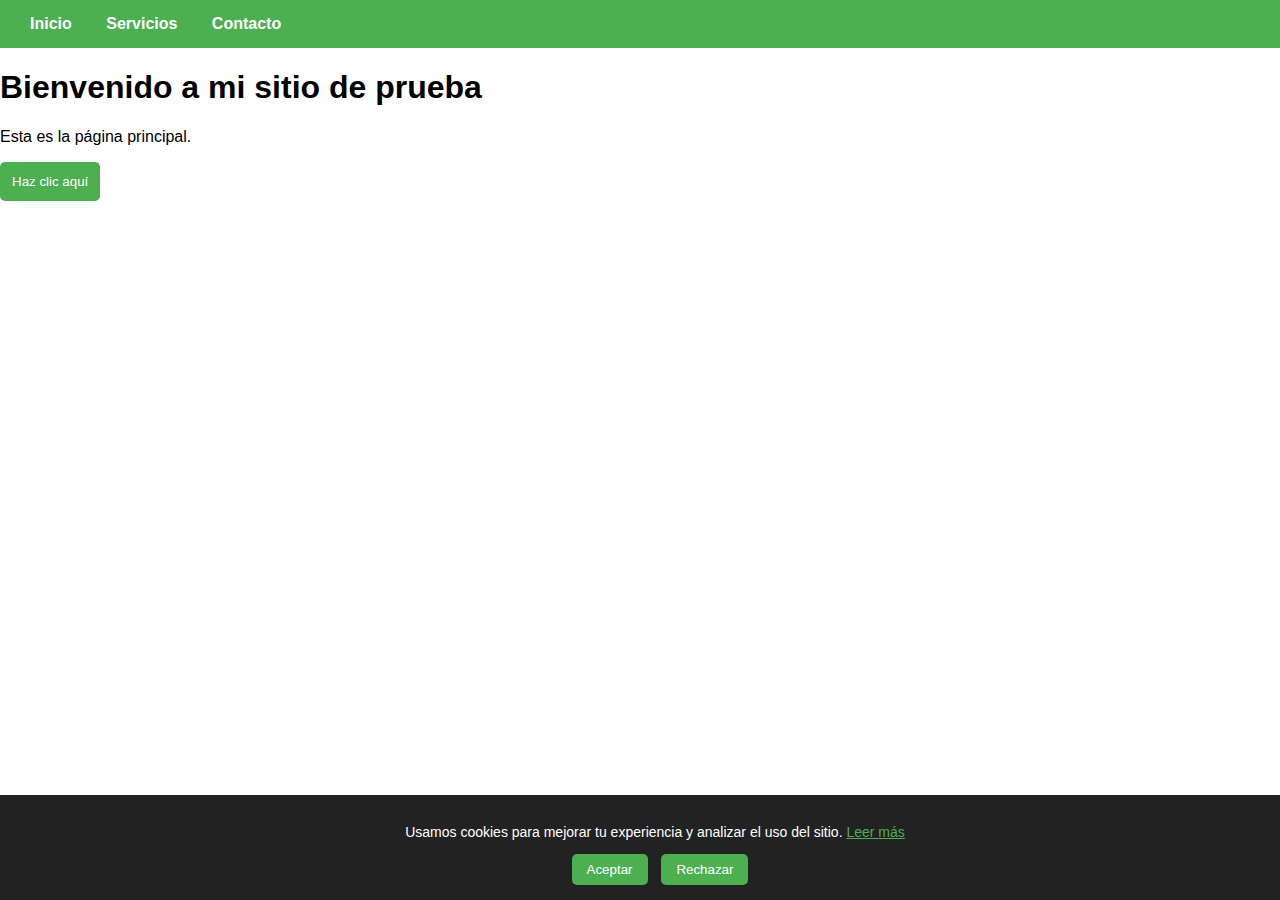
<file: index.html>
<!DOCTYPE html>
<html lang="es">
<head>
  <!-- Google Tag Manager -->
<script>(function(w,d,s,l,i){w[l]=w[l]||[];w[l].push({'gtm.start':
new Date().getTime(),event:'gtm.js'});var f=d.getElementsByTagName(s)[0],
j=d.createElement(s),dl=l!='dataLayer'?'&l='+l:'';j.async=true;j.src=
'https://www.googletagmanager.com/gtm.js?id='+i+dl;f.parentNode.insertBefore(j,f);
})(window,document,'script','dataLayer','GTM-M5QNF9G6');</script>
<!-- End Google Tag Manager -->
  <meta charset="UTF-8">
  <meta name="viewport" content="width=device-width, initial-scale=1.0">
  <title>Inicio - Mi Sitio de Prueba</title>
  <link rel="stylesheet" href="style.css">
</head>
<body>
  <!-- Google Tag Manager (noscript) -->
<noscript><iframe src="https://www.googletagmanager.com/ns.html?id=GTM-M5QNF9G6"
height="0" width="0" style="display:none;visibility:hidden"></iframe></noscript>
<!-- End Google Tag Manager (noscript) -->
  <!-- Menú -->
  <nav>
    <a href="index.html">Inicio</a>
    <a href="servicios.html">Servicios</a>
    <a href="contacto.html">Contacto</a>
  </nav>
  <!-- Contenido -->
  <h1>Bienvenido a mi sitio de prueba</h1>
  <p>Esta es la página principal.</p>
  <button onclick="saludar()">Haz clic aquí</button>
  <script src="script.js"></script>
  <!-- Banner de Cookies -->
<div id="cookie-banner">
  <p>
    Usamos cookies para mejorar tu experiencia y analizar el uso del sitio. 
    <a href="cookies.html">Leer más</a>
  </p>
  <button id="aceptarCookies">Aceptar</button>
  <button id="rechazarCookies">Rechazar</button>
</div>

<script>
  function setConsent(valor) {
    localStorage.setItem("cookie-consent", valor);
    document.getElementById("cookie-banner").style.display = "none";
    
    // Dispara un evento que GTM puede escuchar
    window.dataLayer = window.dataLayer || [];
    window.dataLayer.push({
      'event': 'cookie_consent',
      'consent': valor
    });
  }

  document.getElementById("aceptarCookies").addEventListener("click", function() {
    setConsent("granted"); // aceptado
  });

  document.getElementById("rechazarCookies").addEventListener("click", function() {
    setConsent("denied"); // rechazado
  });

  // Mostrar banner si el usuario no ha decidido todavía
  window.onload = function() {
    if (!localStorage.getItem("cookie-consent")) {
      document.getElementById("cookie-banner").style.display = "block";
    } else {
      document.getElementById("cookie-banner").style.display = "none";
    }
  };
</script>
</body>
</html>
</file>
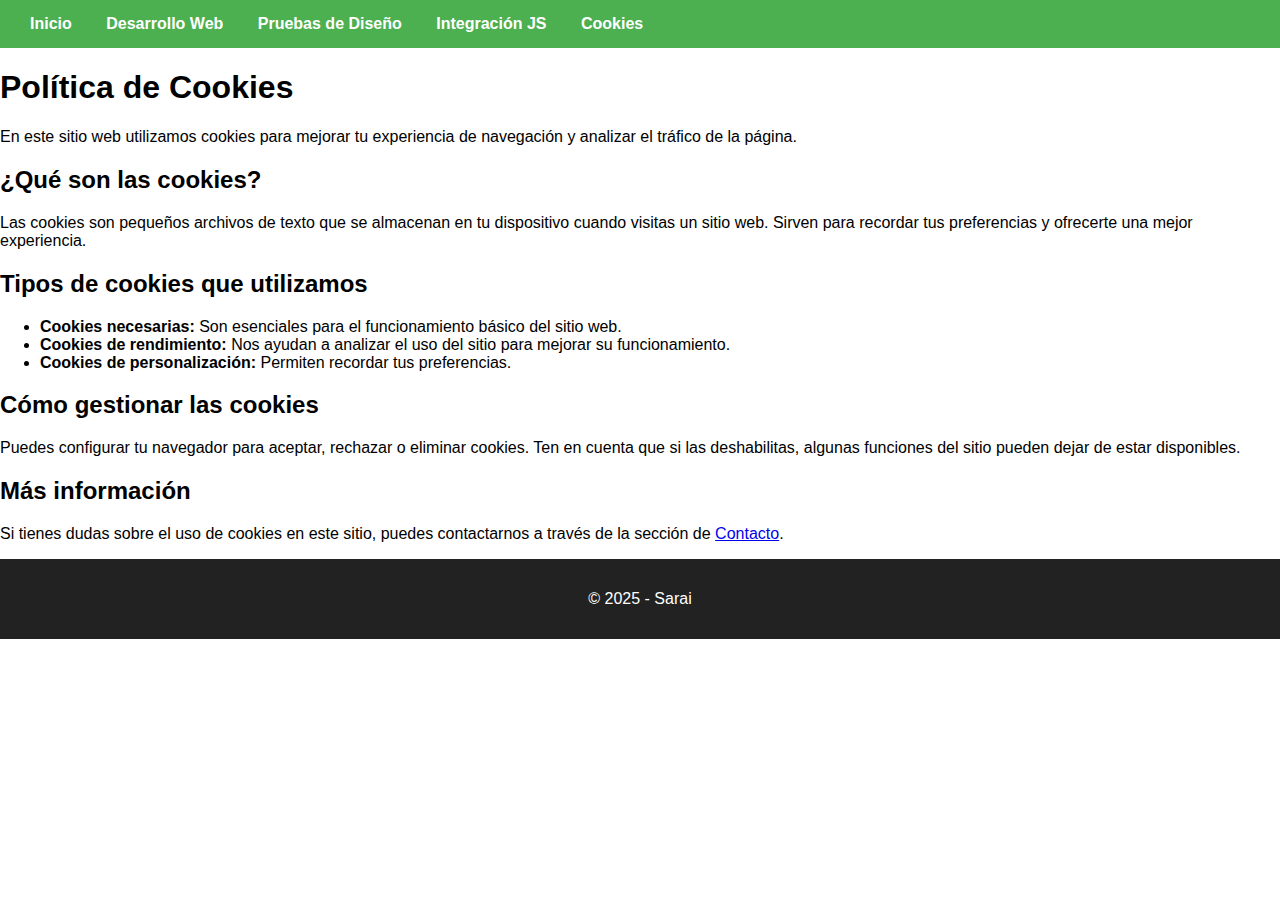
<file: cokies.html>
<!DOCTYPE html>
<html lang="es">
<head>
  <meta charset="UTF-8">
  <meta name="viewport" content="width=device-width, initial-scale=1.0">
  <title>Política de Cookies</title>
  <link rel="stylesheet" href="style.css">
</head>
<body>
  <nav>
    <a href="index.html">Inicio</a>
    <a href="desarrollo/">Desarrollo Web</a>
    <a href="pruebas/">Pruebas de Diseño</a>
    <a href="integracion/">Integración JS</a>
    <a href="cookies.html">Cookies</a>
  </nav>

  <main>
    <h1>Política de Cookies</h1>
    <p>En este sitio web utilizamos cookies para mejorar tu experiencia de navegación y analizar el tráfico de la página.</p>

    <h2>¿Qué son las cookies?</h2>
    <p>Las cookies son pequeños archivos de texto que se almacenan en tu dispositivo cuando visitas un sitio web. Sirven para recordar tus preferencias y ofrecerte una mejor experiencia.</p>

    <h2>Tipos de cookies que utilizamos</h2>
    <ul>
      <li><strong>Cookies necesarias:</strong> Son esenciales para el funcionamiento básico del sitio web.</li>
      <li><strong>Cookies de rendimiento:</strong> Nos ayudan a analizar el uso del sitio para mejorar su funcionamiento.</li>
      <li><strong>Cookies de personalización:</strong> Permiten recordar tus preferencias.</li>
    </ul>

    <h2>Cómo gestionar las cookies</h2>
    <p>Puedes configurar tu navegador para aceptar, rechazar o eliminar cookies. Ten en cuenta que si las deshabilitas, algunas funciones del sitio pueden dejar de estar disponibles.</p>

    <h2>Más información</h2>
    <p>Si tienes dudas sobre el uso de cookies en este sitio, puedes contactarnos a través de la sección de <a href="contacto.html">Contacto</a>.</p>
  </main>

  <footer>
    <p>&copy; 2025 - Sarai</p>
  </footer>
</body>
</html>
</file>
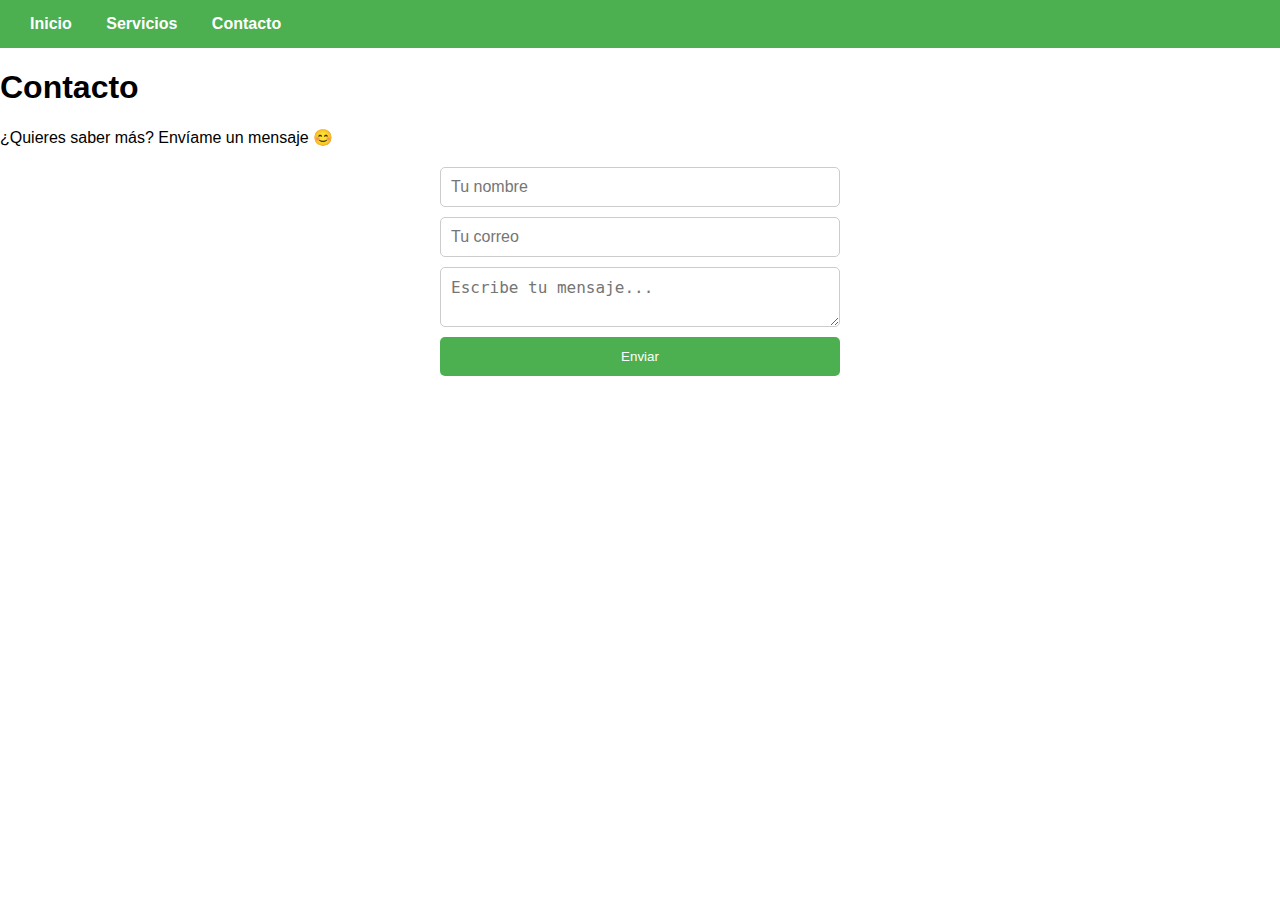
<file: contact.html>
<!DOCTYPE html>
<html lang="es">
<head>
  <meta charset="UTF-8">
  <meta name="viewport" content="width=device-width, initial-scale=1.0">
  <title>Contacto - Mi Sitio de Prueba</title>
  <link rel="stylesheet" href="style.css">
</head>
<body>
  <nav>
    <a href="index.html">Inicio</a>
    <a href="servicios.html">Servicios</a>
    <a href="contacto.html">Contacto</a>
  </nav>

  <h1>Contacto</h1>
  <p>¿Quieres saber más? Envíame un mensaje 😊</p>

  <form>
    <input type="text" placeholder="Tu nombre" required>
    <input type="email" placeholder="Tu correo" required>
    <textarea placeholder="Escribe tu mensaje..." required></textarea>
    <button type="submit">Enviar</button>
  </form>
</body>
</html>
</file>
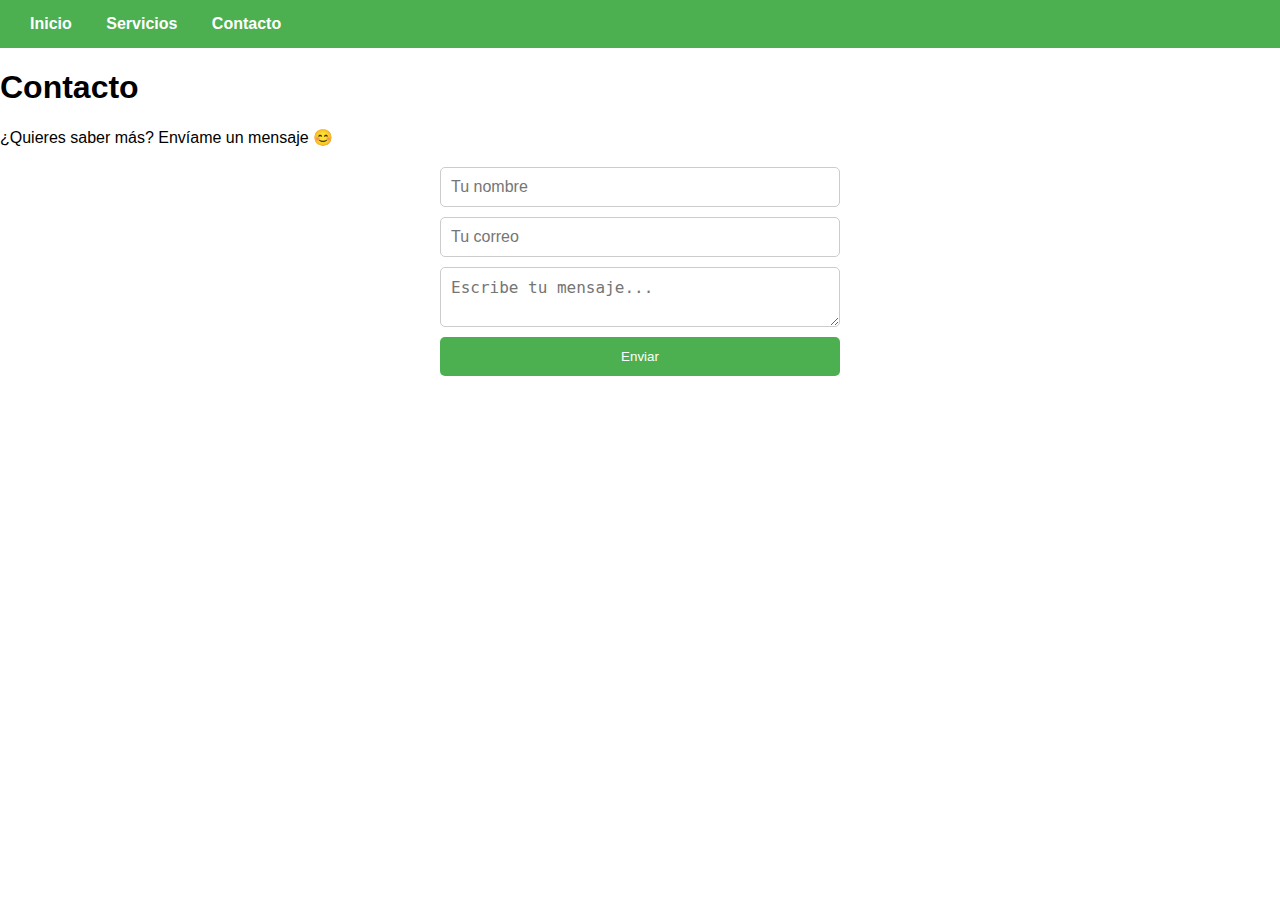
<file: Contacto.html>
<!DOCTYPE html>
<html lang="es">
<head>
  <meta charset="UTF-8">
  <meta name="viewport" content="width=device-width, initial-scale=1.0">
  <title>Contacto - Mi Sitio de Prueba</title>
  <link rel="stylesheet" href="style.css">
</head>
<body>
  <nav>
    <a href="index.html">Inicio</a>
    <a href="servicios.html">Servicios</a>
    <a href="contacto.html">Contacto</a>
  </nav>
  <h1>Contacto</h1>
  <p>¿Quieres saber más? Envíame un mensaje 😊</p>
  <form>
    <input type="text" placeholder="Tu nombre" required>
    <input type="email" placeholder="Tu correo" required>
    <textarea placeholder="Escribe tu mensaje..." required></textarea>
    <button type="submit">Enviar</button>
  </form>
</body>
</html>
</file>
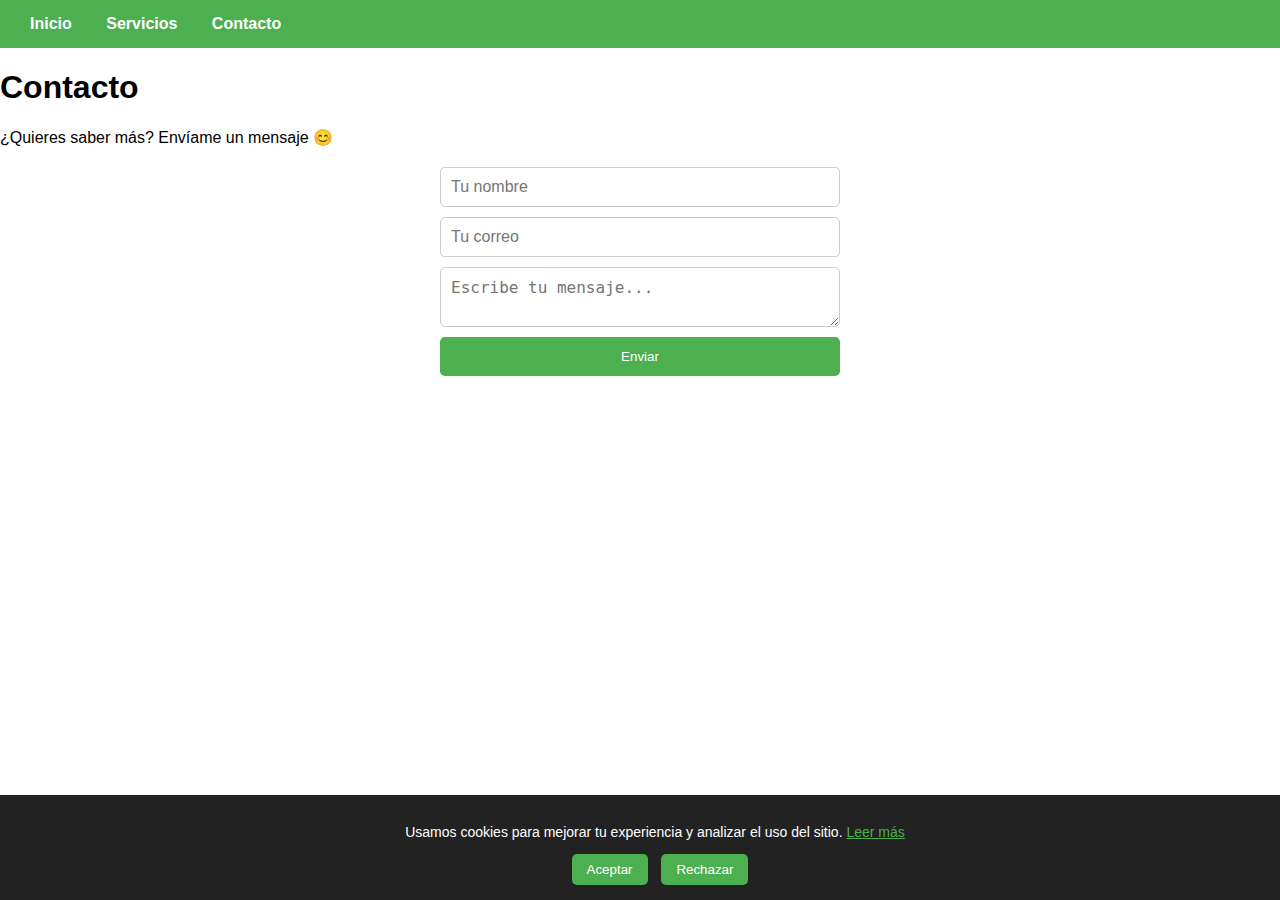
<file: contacto.html>
<!DOCTYPE html>
<html lang="es">
<head>
  <!-- Google Tag Manager -->
<script>(function(w,d,s,l,i){w[l]=w[l]||[];w[l].push({'gtm.start':
new Date().getTime(),event:'gtm.js'});var f=d.getElementsByTagName(s)[0],
j=d.createElement(s),dl=l!='dataLayer'?'&l='+l:'';j.async=true;j.src=
'https://www.googletagmanager.com/gtm.js?id='+i+dl;f.parentNode.insertBefore(j,f);
})(window,document,'script','dataLayer','GTM-M5QNF9G6');</script>
<!-- End Google Tag Manager -->
  <meta charset="UTF-8">
  <meta name="viewport" content="width=device-width, initial-scale=1.0">
  <title>Contacto - Mi Sitio de Prueba</title>
  <link rel="stylesheet" href="style.css">
</head>
<body>
  <!-- Google Tag Manager (noscript) -->
<noscript><iframe src="https://www.googletagmanager.com/ns.html?id=GTM-M5QNF9G6"
height="0" width="0" style="display:none;visibility:hidden"></iframe></noscript>
<!-- End Google Tag Manager (noscript) -->
  <nav>
    <a href="index.html">Inicio</a>
    <a href="servicios.html">Servicios</a>
    <a href="contacto.html">Contacto</a>
  </nav>
  <h1>Contacto</h1>
  <p>¿Quieres saber más? Envíame un mensaje 😊</p>
  <form>
    <input type="text" placeholder="Tu nombre" required>
    <input type="email" placeholder="Tu correo" required>
    <textarea placeholder="Escribe tu mensaje..." required></textarea>
    <button type="submit">Enviar</button>
  </form>
    <!-- Banner de Cookies -->
<div id="cookie-banner">
  <p>
    Usamos cookies para mejorar tu experiencia y analizar el uso del sitio. 
    <a href="cookies.html">Leer más</a>
  </p>
  <button id="aceptarCookies">Aceptar</button>
  <button id="rechazarCookies">Rechazar</button>
</div>

<script>
  function setConsent(valor) {
    localStorage.setItem("cookie-consent", valor);
    document.getElementById("cookie-banner").style.display = "none";
    
    // Dispara un evento que GTM puede escuchar
    window.dataLayer = window.dataLayer || [];
    window.dataLayer.push({
      'event': 'cookie_consent',
      'consent': valor
    });
  }

  document.getElementById("aceptarCookies").addEventListener("click", function() {
    setConsent("granted"); // aceptado
  });

  document.getElementById("rechazarCookies").addEventListener("click", function() {
    setConsent("denied"); // rechazado
  });

  // Mostrar banner si el usuario no ha decidido todavía
  window.onload = function() {
    if (!localStorage.getItem("cookie-consent")) {
      document.getElementById("cookie-banner").style.display = "block";
    } else {
      document.getElementById("cookie-banner").style.display = "none";
    }
  };
</script>
</body>
</html>
</file>
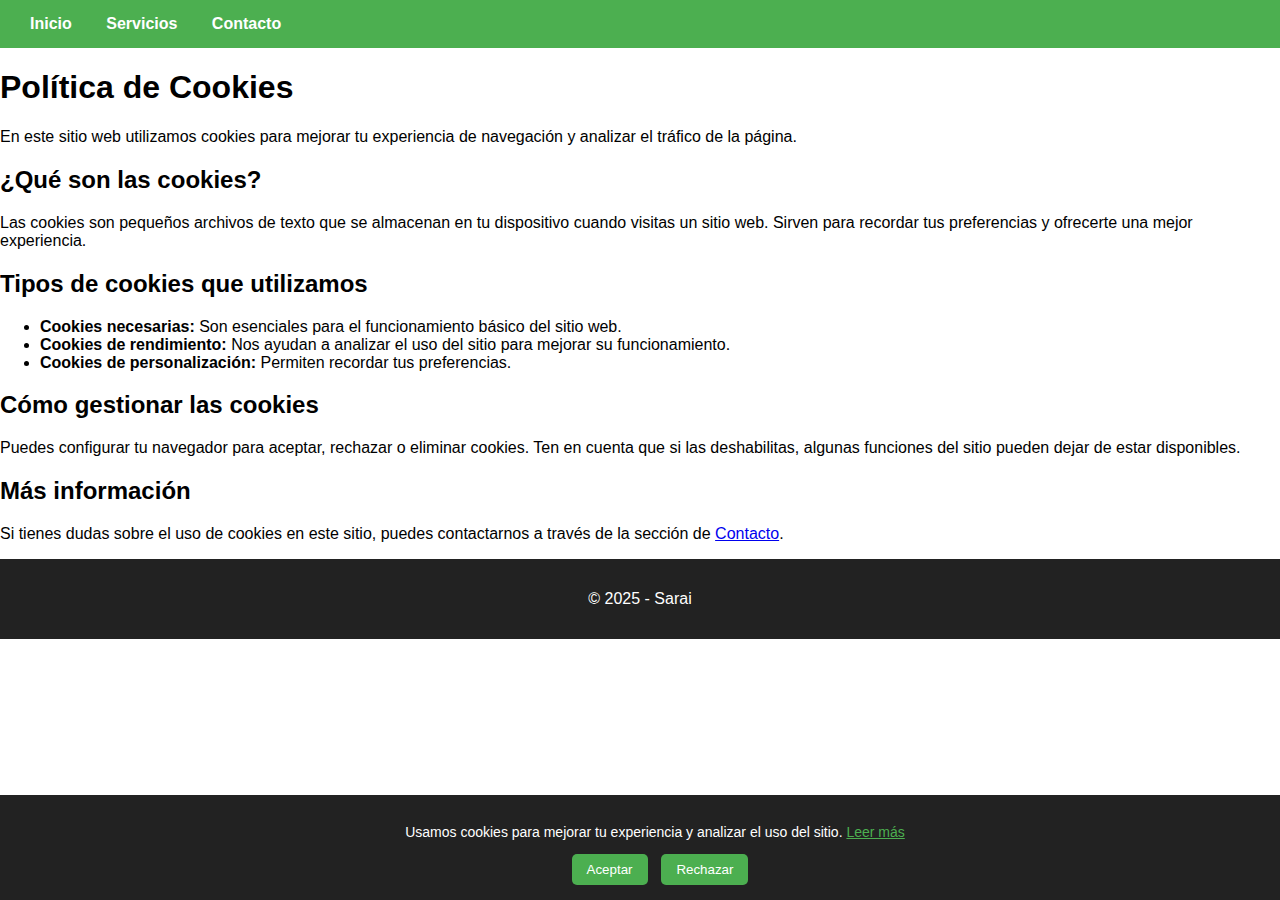
<file: cookies.html>
<!DOCTYPE html>
<html lang="es">
<head>
  <!-- Google Tag Manager -->
<script>(function(w,d,s,l,i){w[l]=w[l]||[];w[l].push({'gtm.start':
new Date().getTime(),event:'gtm.js'});var f=d.getElementsByTagName(s)[0],
j=d.createElement(s),dl=l!='dataLayer'?'&l='+l:'';j.async=true;j.src=
'https://www.googletagmanager.com/gtm.js?id='+i+dl;f.parentNode.insertBefore(j,f);
})(window,document,'script','dataLayer','GTM-M5QNF9G6');</script>
<!-- End Google Tag Manager -->
  <meta charset="UTF-8">
  <meta name="viewport" content="width=device-width, initial-scale=1.0">
  <title>Política de Cookies</title>
  <link rel="stylesheet" href="style.css">
</head>
<body>
  <nav>
    <a href="index.html">Inicio</a>
    <a href="servicios.html">Servicios</a>
    <a href="contacto.html">Contacto</a>
  </nav>
  <main>
    <h1>Política de Cookies</h1>
    <p>En este sitio web utilizamos cookies para mejorar tu experiencia de navegación y analizar el tráfico de la página.</p>
    <h2>¿Qué son las cookies?</h2>
    <p>Las cookies son pequeños archivos de texto que se almacenan en tu dispositivo cuando visitas un sitio web. Sirven para recordar tus preferencias y ofrecerte una mejor experiencia.</p>
    <h2>Tipos de cookies que utilizamos</h2>
    <ul>
      <li><strong>Cookies necesarias:</strong> Son esenciales para el funcionamiento básico del sitio web.</li>
      <li><strong>Cookies de rendimiento:</strong> Nos ayudan a analizar el uso del sitio para mejorar su funcionamiento.</li>
      <li><strong>Cookies de personalización:</strong> Permiten recordar tus preferencias.</li>
    </ul>
    <h2>Cómo gestionar las cookies</h2>
    <p>Puedes configurar tu navegador para aceptar, rechazar o eliminar cookies. Ten en cuenta que si las deshabilitas, algunas funciones del sitio pueden dejar de estar disponibles.</p>
    <h2>Más información</h2>
    <p>Si tienes dudas sobre el uso de cookies en este sitio, puedes contactarnos a través de la sección de <a href="contacto.html">Contacto</a>.</p>
  </main>
  <footer>
    <p>&copy; 2025 - Sarai</p>
  </footer>
  <!-- Google Tag Manager (noscript) -->
<noscript><iframe src="https://www.googletagmanager.com/ns.html?id=GTM-M5QNF9G6"
height="0" width="0" style="display:none;visibility:hidden"></iframe></noscript>
<!-- End Google Tag Manager (noscript) -->
    <!-- Banner de Cookies -->
<div id="cookie-banner">
  <p>
    Usamos cookies para mejorar tu experiencia y analizar el uso del sitio. 
    <a href="cookies.html">Leer más</a>
  </p>
  <button id="aceptarCookies">Aceptar</button>
  <button id="rechazarCookies">Rechazar</button>
</div>

<script>
  function setConsent(valor) {
    localStorage.setItem("cookie-consent", valor);
    document.getElementById("cookie-banner").style.display = "none";
    
    // Dispara un evento que GTM puede escuchar
    window.dataLayer = window.dataLayer || [];
    window.dataLayer.push({
      'event': 'cookie_consent',
      'consent': valor
    });
  }

  document.getElementById("aceptarCookies").addEventListener("click", function() {
    setConsent("granted"); // aceptado
  });

  document.getElementById("rechazarCookies").addEventListener("click", function() {
    setConsent("denied"); // rechazado
  });

  // Mostrar banner si el usuario no ha decidido todavía
  window.onload = function() {
    if (!localStorage.getItem("cookie-consent")) {
      document.getElementById("cookie-banner").style.display = "block";
    } else {
      document.getElementById("cookie-banner").style.display = "none";
    }
  };
</script>
</body>
</html>
</file>
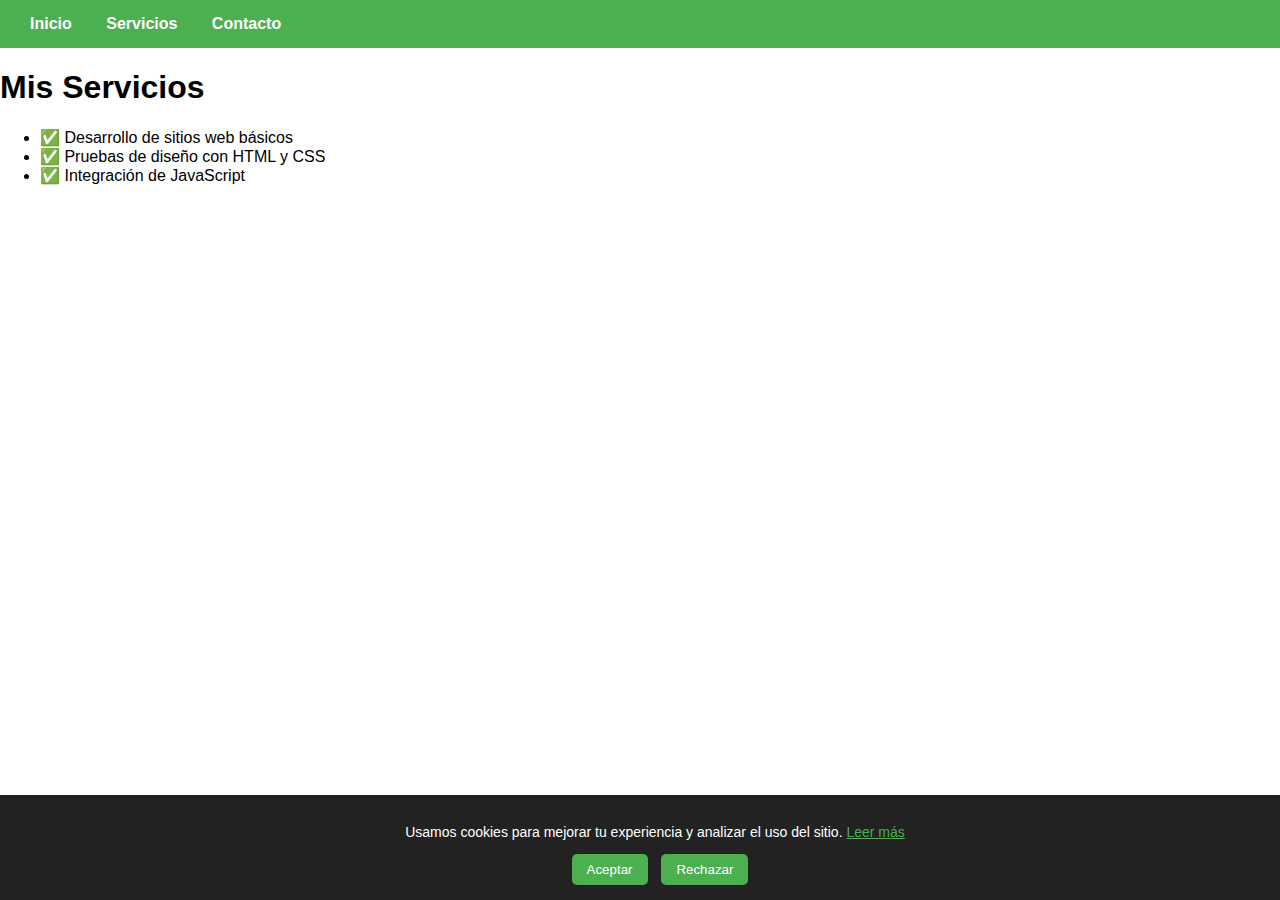
<file: servicios.html>
<!DOCTYPE html>
<html lang="es">
<head>
  <!-- Google Tag Manager -->
<script>(function(w,d,s,l,i){w[l]=w[l]||[];w[l].push({'gtm.start':
new Date().getTime(),event:'gtm.js'});var f=d.getElementsByTagName(s)[0],
j=d.createElement(s),dl=l!='dataLayer'?'&l='+l:'';j.async=true;j.src=
'https://www.googletagmanager.com/gtm.js?id='+i+dl;f.parentNode.insertBefore(j,f);
})(window,document,'script','dataLayer','GTM-M5QNF9G6');</script>
<!-- End Google Tag Manager -->
  <meta charset="UTF-8">
  <meta name="viewport" content="width=device-width, initial-scale=1.0">
  <title>Servicios - Mi Sitio de Prueba</title>
  <link rel="stylesheet" href="style.css">
</head>
<body>
  <!-- Google Tag Manager (noscript) -->
<noscript><iframe src="https://www.googletagmanager.com/ns.html?id=GTM-M5QNF9G6"
height="0" width="0" style="display:none;visibility:hidden"></iframe></noscript>
<!-- End Google Tag Manager (noscript) -->
  <nav>
    <a href="index.html">Inicio</a>
    <a href="servicios.html">Servicios</a>
    <a href="contacto.html">Contacto</a>
  </nav>
  <h1>Mis Servicios</h1>
  <ul>
    <li>✅ Desarrollo de sitios web básicos</li>
    <li>✅ Pruebas de diseño con HTML y CSS</li>
    <li>✅ Integración de JavaScript</li>
  </ul>
    <!-- Banner de Cookies -->
<div id="cookie-banner">
  <p>
    Usamos cookies para mejorar tu experiencia y analizar el uso del sitio. 
    <a href="cookies.html">Leer más</a>
  </p>
  <button id="aceptarCookies">Aceptar</button>
  <button id="rechazarCookies">Rechazar</button>
</div>

<script>
  function setConsent(valor) {
    localStorage.setItem("cookie-consent", valor);
    document.getElementById("cookie-banner").style.display = "none";
    
    // Dispara un evento que GTM puede escuchar
    window.dataLayer = window.dataLayer || [];
    window.dataLayer.push({
      'event': 'cookie_consent',
      'consent': valor
    });
  }

  document.getElementById("aceptarCookies").addEventListener("click", function() {
    setConsent("granted"); // aceptado
  });

  document.getElementById("rechazarCookies").addEventListener("click", function() {
    setConsent("denied"); // rechazado
  });

  // Mostrar banner si el usuario no ha decidido todavía
  window.onload = function() {
    if (!localStorage.getItem("cookie-consent")) {
      document.getElementById("cookie-banner").style.display = "block";
    } else {
      document.getElementById("cookie-banner").style.display = "none";
    }
  };
</script>
</body>
</html>
</file>
<file: style.css>
/* General */
body {
    font-family: Arial, sans-serif;
    margin: 0;
    padding: 0;
}

/* Menú de navegación */
nav {
    background: #4caf50;
    padding: 15px;
    position: sticky;
    top: 0;
}

nav a {
    color: white;
    margin: 0 15px;
    text-decoration: none;
    font-weight: bold;
}

nav a:hover {
    text-decoration: underline;
}

/* Secciones */
section {
    padding: 60px 20px;
    text-align: center;
}

#inicio {
    background: #f0f8ff;
}

#servicios {
    background: #fff3e6;
}

#contacto {
    background: #f9f9f9;
}

/* Formularios */
form {
    display: flex;
    flex-direction: column;
    max-width: 400px;
    margin: 20px auto;
    gap: 10px;
}

input, textarea {
    padding: 10px;
    font-size: 16px;
    border: 1px solid #ccc;
    border-radius: 5px;
}

button {
    padding: 12px;
    background: #4caf50;
    color: white;
    border: none;
    border-radius: 5px;
    cursor: pointer;
}

button:hover {
    background: #45a049;
}
#cookie-banner {
  position: fixed;
  bottom: 0;
  left: 0;
  width: 100%;
  background: #222;
  color: #fff;
  padding: 15px;
  text-align: center;
  font-size: 14px;
  z-index: 1000;
}

#cookie-banner button {
  background: #4caf50;
  color: white;
  border: none;
  padding: 8px 15px;
  margin-left: 10px;
  cursor: pointer;
  border-radius: 5px;
}

#cookie-banner a {
  color: #4caf50;
  text-decoration: underline;
}
/* Footer */
footer {
    background: #222;
    color: white;
    text-align: center;
    padding: 15px;
}
</file>
